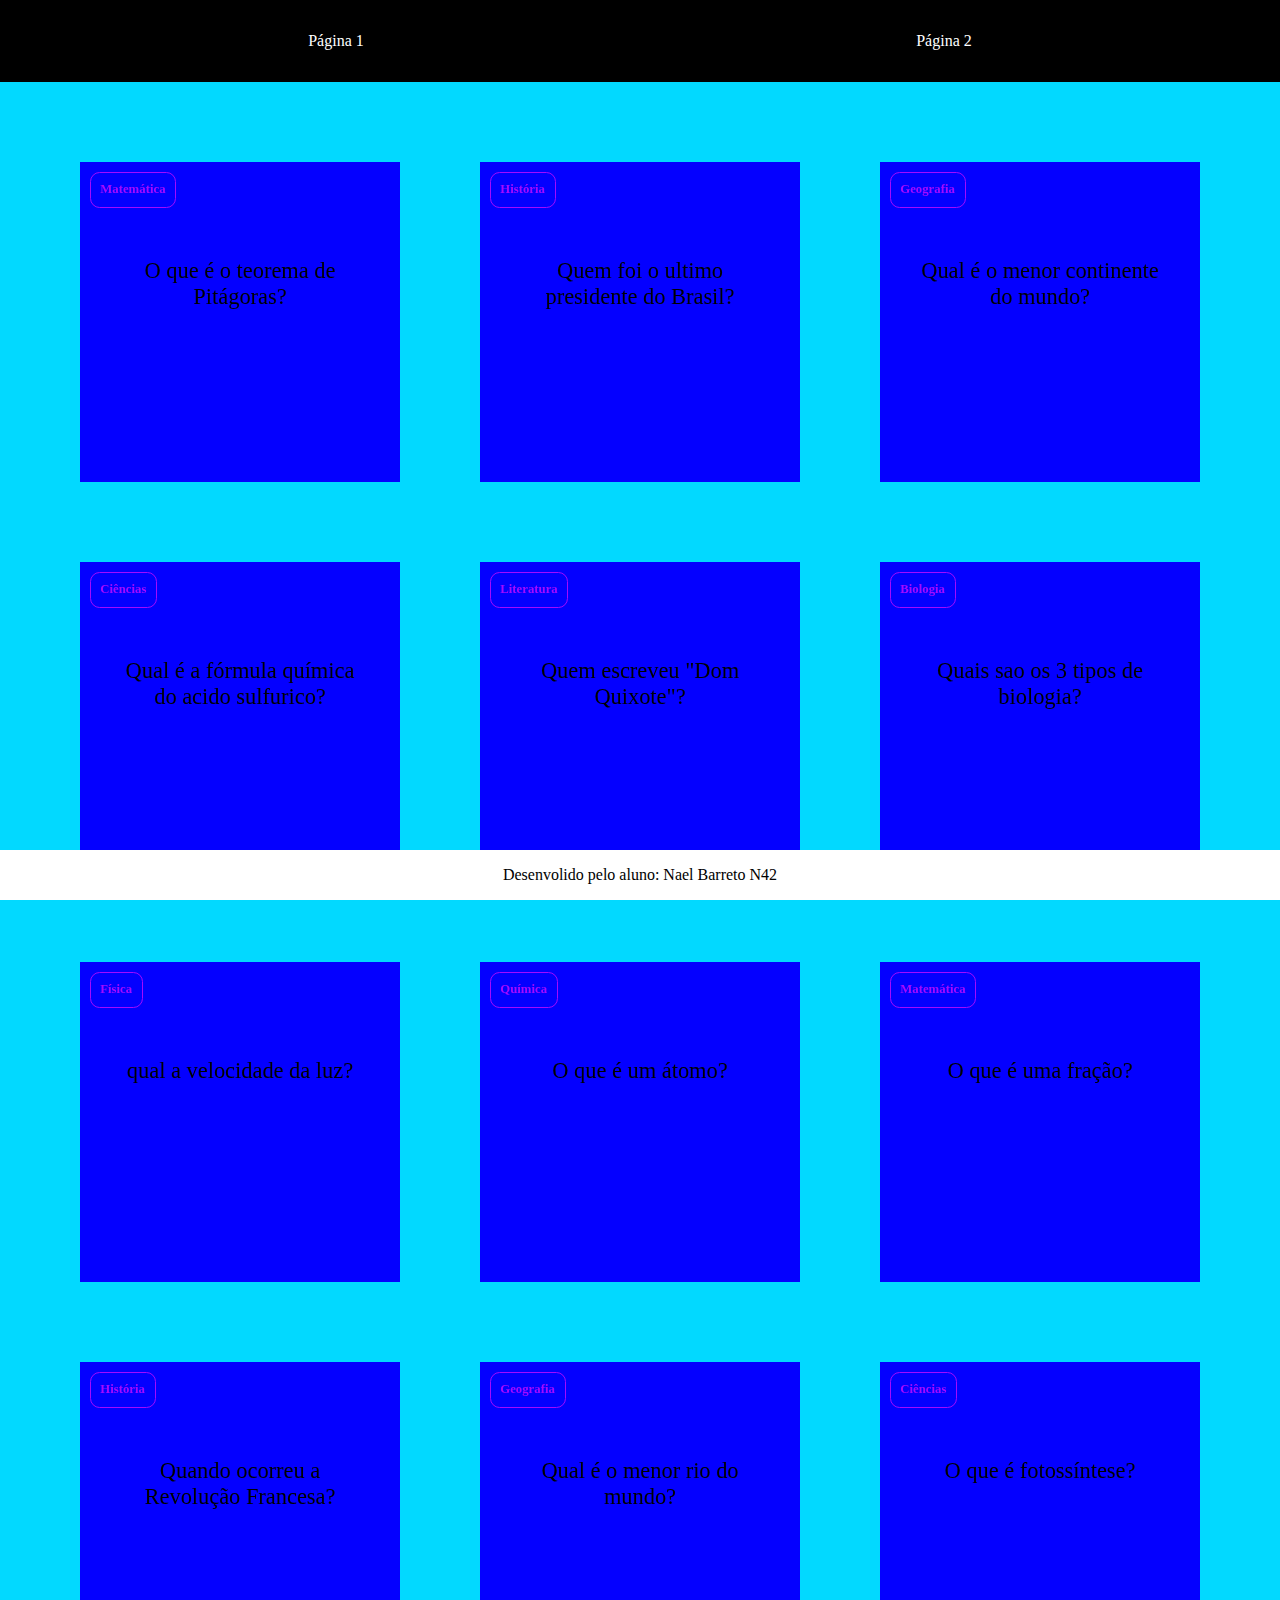
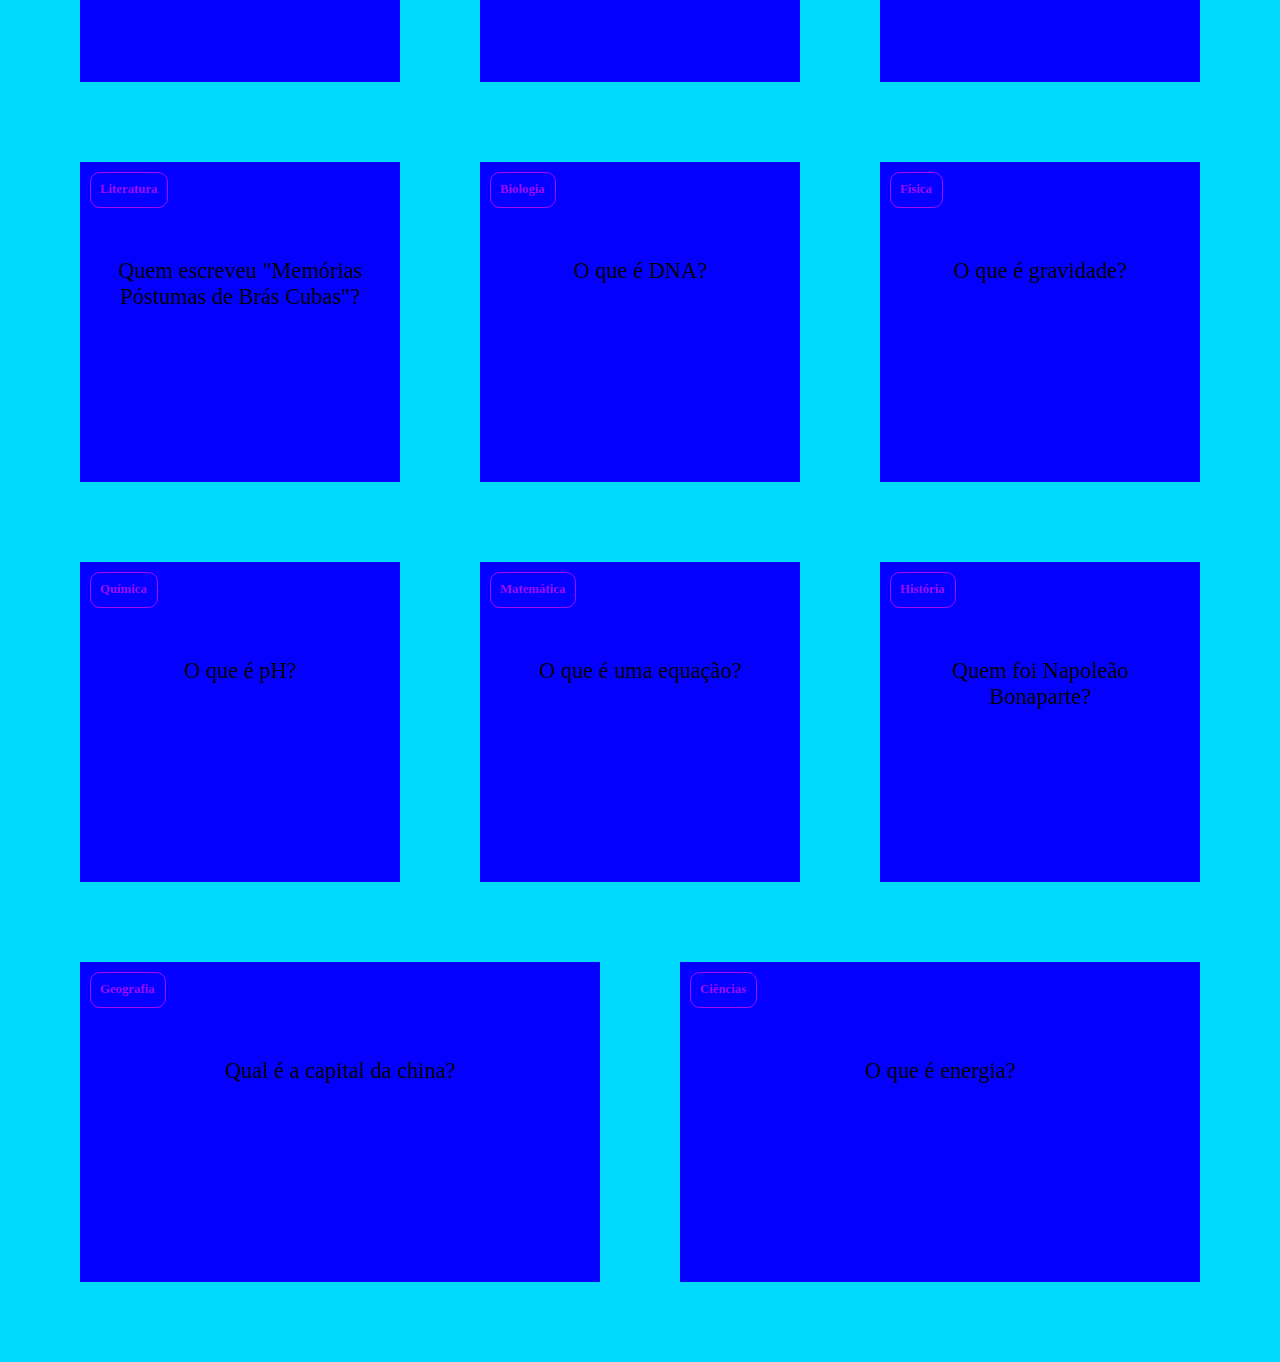
<file: index.html>
<!DOCTYPE html>
<html lang="en">

<head>
    <meta charset="UTF-8">
    <meta name="viewport" content="width=device-width, initial-scale=1.0">
    <title>Document</title>
    <link rel="stylesheet" href="style.css">
</head>

<body>
    <header>
        <a href="index.html">Página 1</a>
        <a href="projeto2.html">Página 2</a>
    </header>
    <section id="container">

    </section>
    <footer>
        <p>Desenvolido pelo aluno: Nael Barreto N42</p>
    </footer>
    <script src="main.js"></script>
    <script src="pergunta.js"></script>
</body>

</html>
</file>
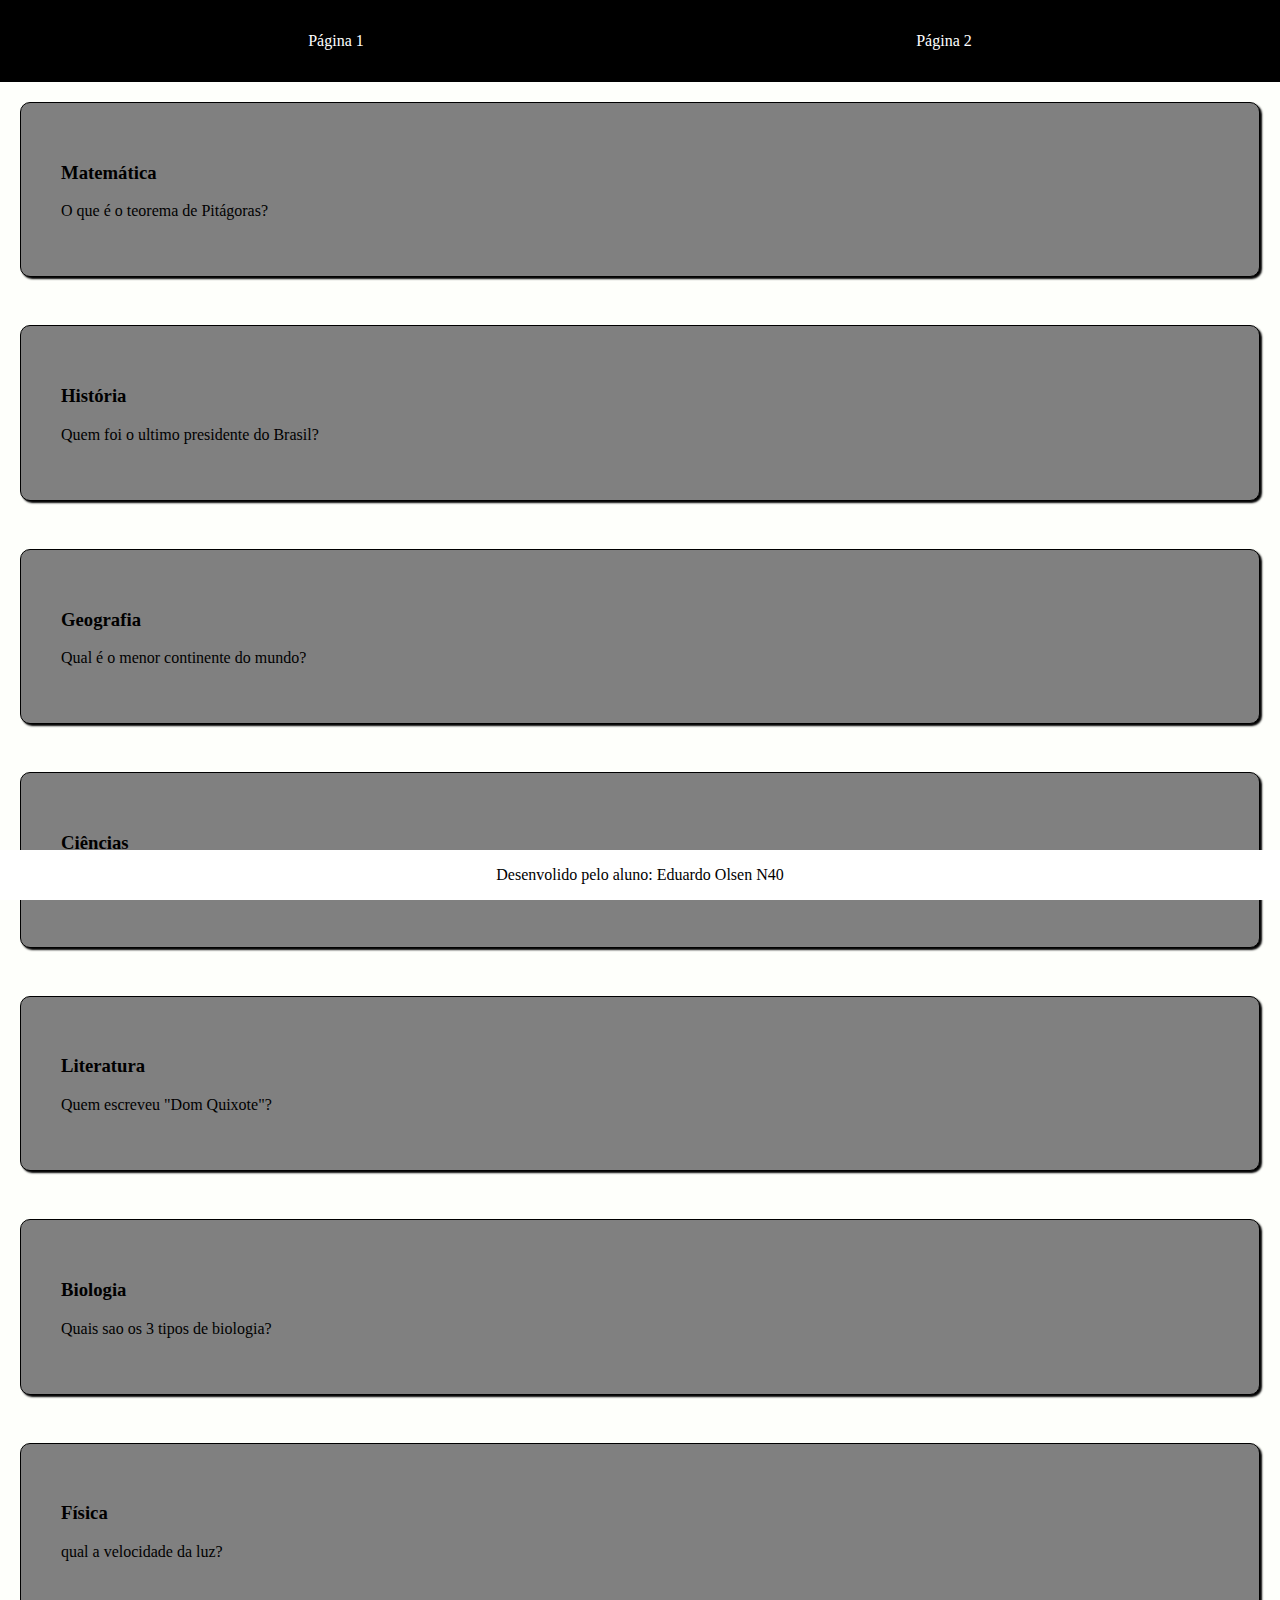
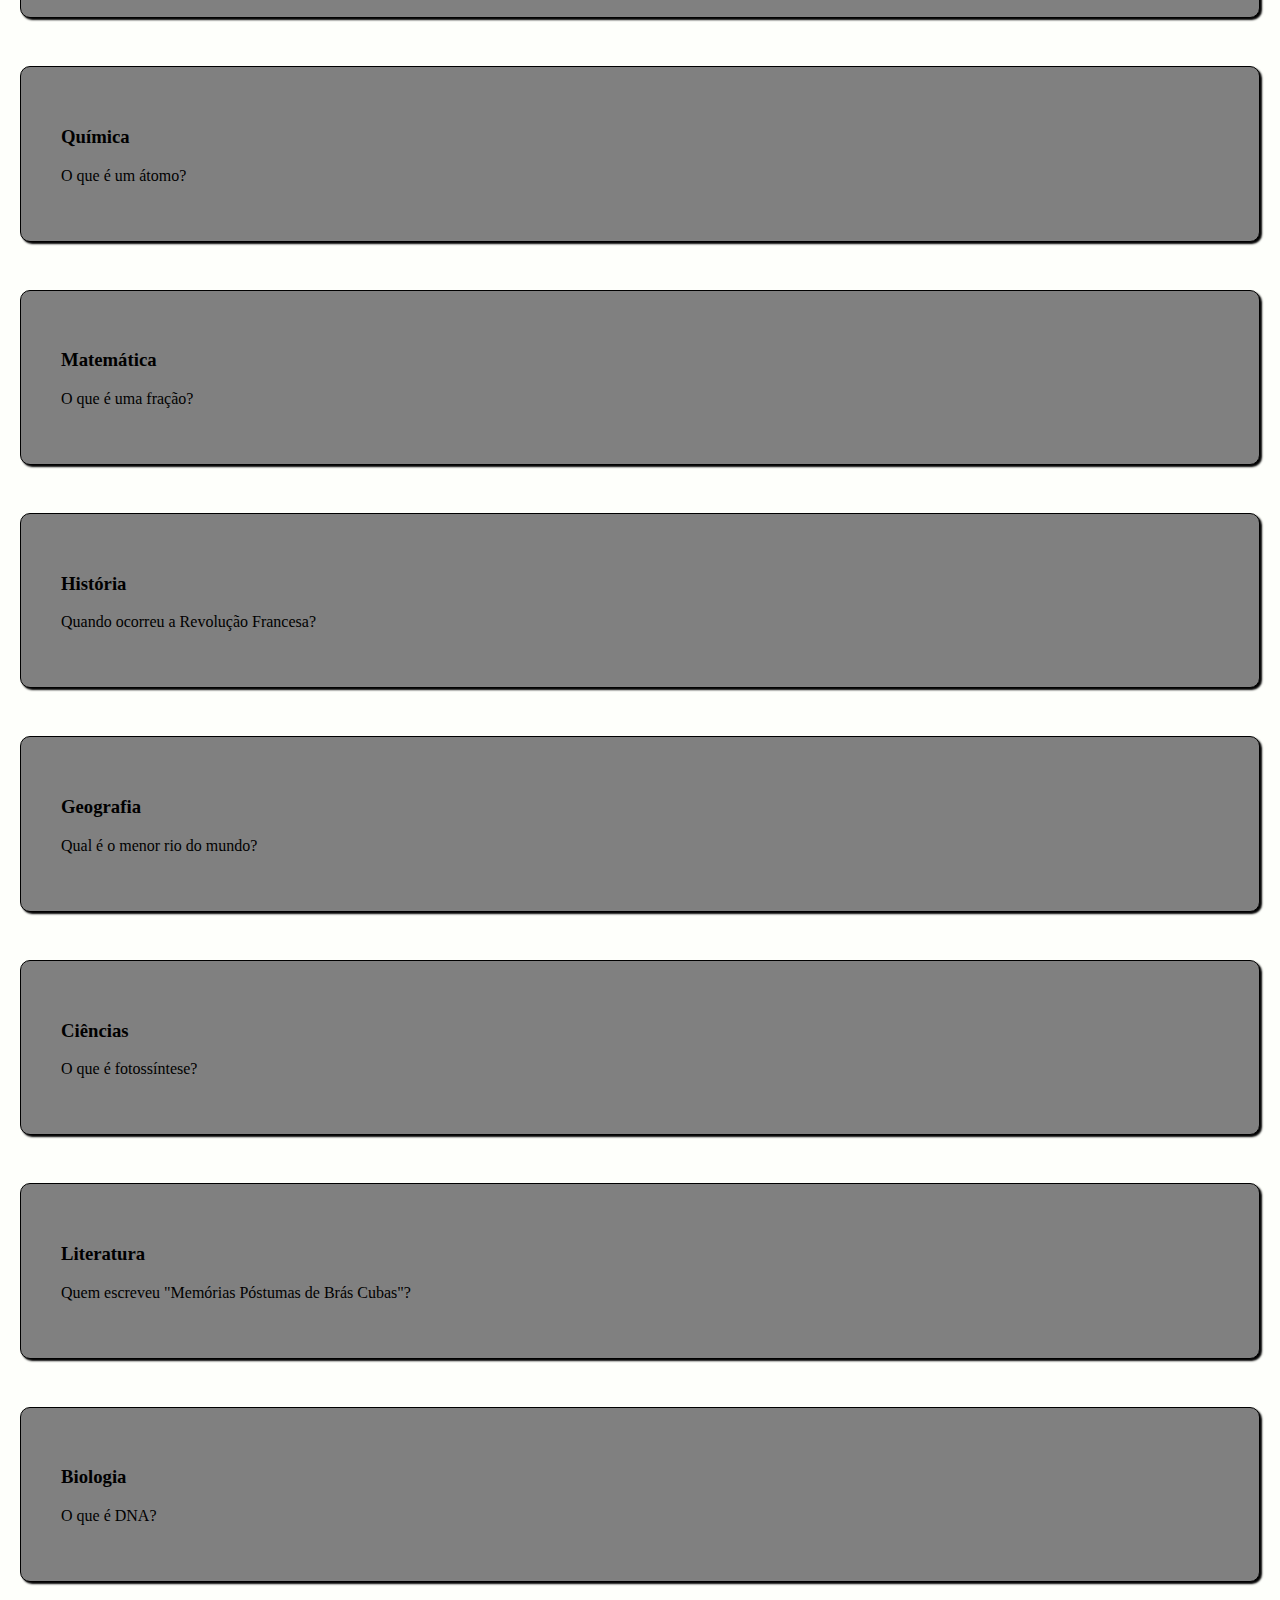
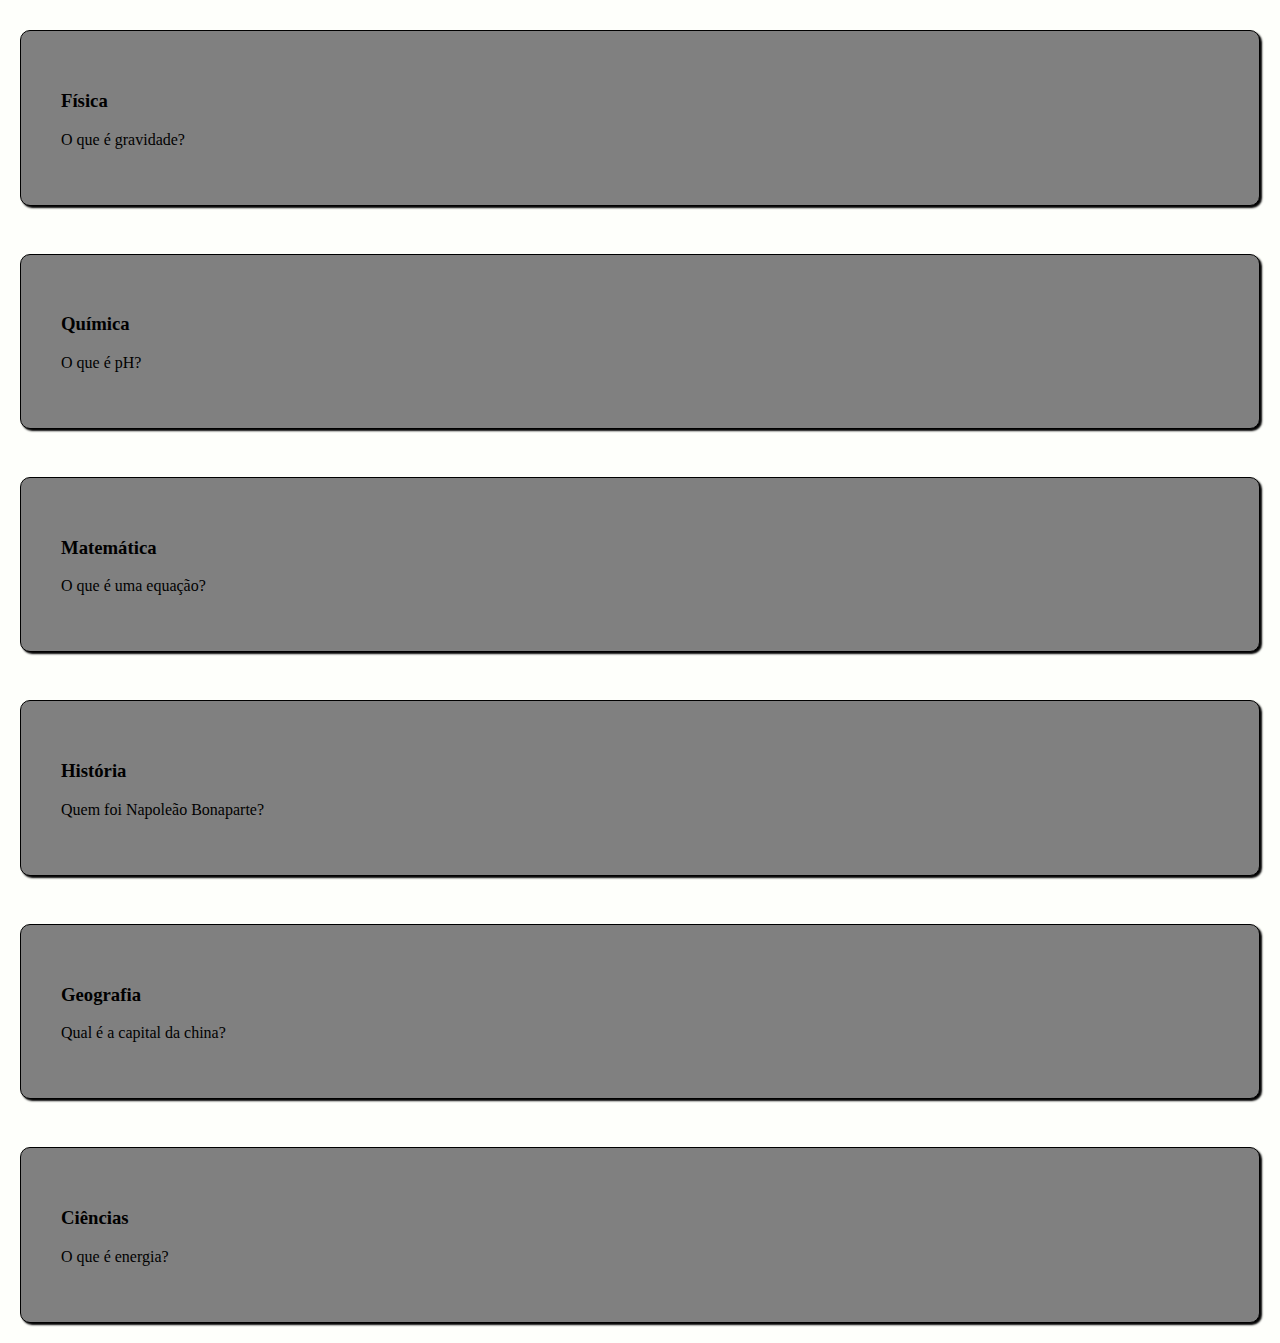
<file: projeto2.html>
<!DOCTYPE html>
<html lang="en">
<head>
    <meta charset="UTF-8">
    <meta name="viewport" content="width=device-width, initial-scale=1.0">
    <title>Document</title>
   <link rel="stylesheet" href="projeto2.css">
</head>
<body>
    <header>
        <a href="index.html">Página 1</a>
        <a href="projeto2.html">Página 2</a>
    </header>
    <section id="container">

    </section>
    <footer>
        <p>Desenvolido pelo aluno: Eduardo Olsen N40</p>
    </footer>
    <script src="projeto2.js"></script>
    <script src="pergunta.js"></script>
</body>
</html>
</file>
<file: style.css>
:root{
--fundo :#02d9ff;
--cartao-frente:#0400ff;
--cartao-verso:#000000;
--destaque:#a50aff	;
--preto:#000000;
--branco:#ffffff;    
}
body{
    background-color: var(--fundo);
    margin: 0;
}

header{
    background-color: var(--preto);
    color: var(--branco);
    padding: 2rem;
    display: flex;
    justify-content: space-around;
}

header a{
    color: var(--branco);
    text-decoration: none;
}
footer{
    position: fixed;
bottom: 0;
background-color: var(--branco);
color: var(--preto);
width: 100%;
text-align: center;


}

#container{
    display: flex;
    padding: 4rem;
    gap: 3rem;
    flex-wrap: wrap;
}

.cartao{
flex-grow: 1;
flex-basis: calc(33% - 6rem);
margin: 1rem;
height: 20rem;
}

.conteudo-cartao{
background-color: var(--cartao-frente);
text-align: center;
height: 100%;
transform-style: preserve-3d;
transition: transform 300ms ease-in-out;
}

.conteudo-cartao h3{
color: var(--destaque);
border: 1px solid var(--destaque);
position: absolute;
text-align: left;
margin: 0.6rem;
padding: 0.6rem;
border-radius: 0.6rem;
font-size: 1vw;
backface-visibility: hidden;
}

.conteudo-cartao p{
    margin-top: 4rem;
    font-size: 1.4rem;
    padding: 2rem;
}

.pergunta-cartao{
    font-weight: 500;
}
.resposta-cartao{
    font-weight: 700;
    color: var(--destaque);
}

.cartao.active .conteudo-cartao{
    transform: rotateY(180deg);

}

.pergunta-cartao, .resposta-cartao{
    backface-visibility: hidden;
    position: absolute;
    height: 100%;
    width: 100%;
    box-sizing: border-box;
}

.resposta-cartao{
    transform: rotateY(180deg);
background-color: var(--cartao-verso);
border: 2px solid var(--destaque);
}
</file>
<file: projeto2.css>
:root{
    --fundo :#fefffb;
    --cartao-frente:#808080;
    --cartao-verso:#51cfee;
    --destaque:#a50aff	;
    --preto:#000000;
    --branco:#ffffff;    
    }
    body{
        background-color: var(--fundo);
        margin: 0;
    }
    
    header{
        background-color: var(--preto);
        color: var(--branco);
        padding: 2rem;
        display: flex;
        justify-content: space-around;
    }
    
    header a{
        color: var(--branco);
        text-decoration: none;
    }
    footer{
        position: fixed;
    bottom: 0;
    background-color: var(--branco);
    color: var(--preto);
    width: 100%;
    text-align: center;
    
    
    }

    #container{
        display: grid;
        gap: 3rem;
        padding: 20px;
    }

    .conteudo-cartao{
        padding: 40px;
        background-color: var(--cartao-frente);
        box-shadow: 2px 2px 2px var(--preto);
        border: 1px solid var(--preto);
        border-radius: 10px;
        cursor: pointer;
    }

    .conteudo-cartao:hover{
        transform: scale(1.02);
    }

    .resposta-cartao{
        background-color: var(--cartao-verso);
        color: var(--branco);
        padding: 40px;
        margin-top: 15px;
        display: none;
    }
</file>
